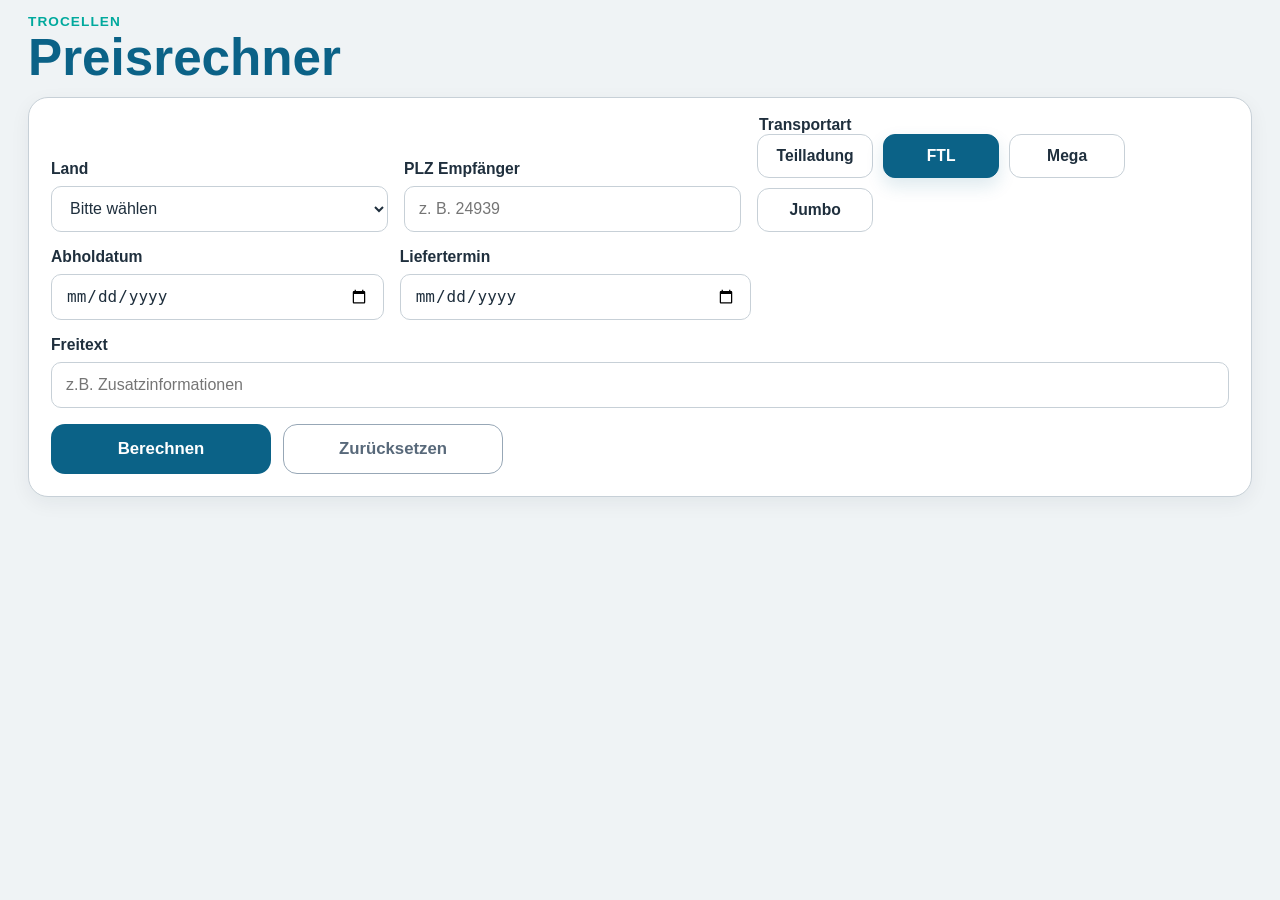
<file: index.html>
<!DOCTYPE html>
<html lang="de">
<head>
  <meta charset="utf-8" />
  <meta name="viewport" content="width=device-width, initial-scale=1.0" />
  <title>Trocellen Preisrechner</title>
  <link rel="stylesheet" href="style.css" />
</head>
<body>
  <main class="app-shell">
    <header class="hero-header">
      <p class="eyebrow">Trocellen</p>
      <h1>Preisrechner</h1>
    </header>

    <div id="fatalError" class="notice danger"></div>

    <section class="calculator-shell card">
      <form id="calculatorForm" class="calculator-form" novalidate>
        <div class="form-grid form-grid-top">
          <div class="field">
            <label for="destCountry">Land</label>
            <select id="destCountry">
              <option value="">Bitte wählen</option>
            </select>
          </div>

          <div class="field">
            <label for="postalCode">PLZ Empfänger</label>
            <input id="postalCode" type="text" placeholder="z.B. 24939" />
          </div>

          <fieldset class="field transport-field">
            <legend>Transportart</legend>
            <div class="transport-switch" id="transportSwitch">
              <label class="transport-option active">
                <input type="radio" name="shipmentType" value="teilladung" />
                <span>Teilladung</span>
              </label>
              <label class="transport-option">
                <input type="radio" name="shipmentType" value="ftl" checked />
                <span>FTL</span>
              </label>
              <label class="transport-option">
                <input type="radio" name="shipmentType" value="mega" />
                <span>Mega</span>
              </label>
              <label class="transport-option">
                <input type="radio" name="shipmentType" value="jumbo" />
                <span>Jumbo</span>
              </label>
            </div>
          </fieldset>
        </div>

        <div class="form-grid form-grid-bottom">
          <div class="field" id="loadMetersField">
            <label for="loadMeters">Lademeter</label>
            <input id="loadMeters" type="text" inputmode="decimal" placeholder="z.B. 7,5" />
          </div>
<div class="field">
  <label for="pickupDate">Abholdatum</label>
  <input id="pickupDate" type="date" />
</div>
          <div class="field">
            <label for="deliveryDate">Liefertermin</label>
            <input id="deliveryDate" type="date" />
          </div>
          <div class="field field-wide-bottom">
            <label for="freeText">Freitext</label>
            <input id="freeText" type="text" placeholder="z.B. Zusatzinformationen" />
          </div>
        </div>

        <div class="form-actions">
          <button class="primary action-button" type="submit">Berechnen</button>
          <button class="secondary action-button" type="reset">Zurücksetzen</button>
        </div>
      </form>

      <div id="messageBox" class="notice warn"></div>

      <section id="summaryBox" class="summary-box" style="display:none;">
        <div class="summary-left">
          <div class="summary-row"><strong>Land:</strong> <span id="summaryCountry">—</span></div>
          <div class="summary-row"><strong>PLZ:</strong> <span id="summaryPostal">—</span></div>
          <div class="summary-row"><strong>Transportart:</strong> <span id="summaryShipmentType">—</span></div>
<div class="summary-row" id="summaryLdmRow"><strong>Lademeter:</strong> <span id="summaryLdm">—</span></div>
<div class="summary-row"><strong>Abholdatum:</strong> <span id="summaryPickupDate">—</span></div>
<div class="summary-row"><strong>Liefertermin:</strong> <span id="summaryDeliveryDate">—</span></div>
          <div class="summary-row"><strong>Freitext:</strong> <span id="summaryFreeText">—</span></div>
          <div class="summary-row"><strong>Dienstleister mit Ergebnis:</strong> <span id="summaryCount">—</span></div>
        </div>
        <div class="summary-right">
          <div class="summary-best-label">Günstigster Anbieter</div>
          <div class="summary-best" id="summaryBest">—</div>
        </div>
      </section>
    </section>

    <section id="resultsSection" class="results-shell card" style="display:none;">
      <div class="results-head">
        <div>
          <h2>Preise aller Dienstleister</h2>
          <p class="muted">Sortiert nach Gesamtpreis. Leere Preise oder nicht angebotene Zonen werden automatisch nicht angezeigt.</p>
        </div>
      </div>

      <div class="table-wrap">
        <table class="price-table">
          <thead>
            <tr>
              <th>Dienstleister</th>
                            <th class="right">Basis (€)</th>
              <th class="right">Floater (%)</th>
              <th class="right">Floater (€)</th>
              <th class="right">Preis (€)</th>
                            <th>Anfrage</th>
              <th>Buchung</th>
            </tr>
          </thead>
          <tbody id="resultsBody">
            <tr id="noResults">
              <td colspan="7" class="muted">Noch keine Berechnung.</td>
            </tr>
          </tbody>
        </table>
      </div>
    </section>
  </main>
  <script src="app.js"></script>
</body>
</html>
</file>
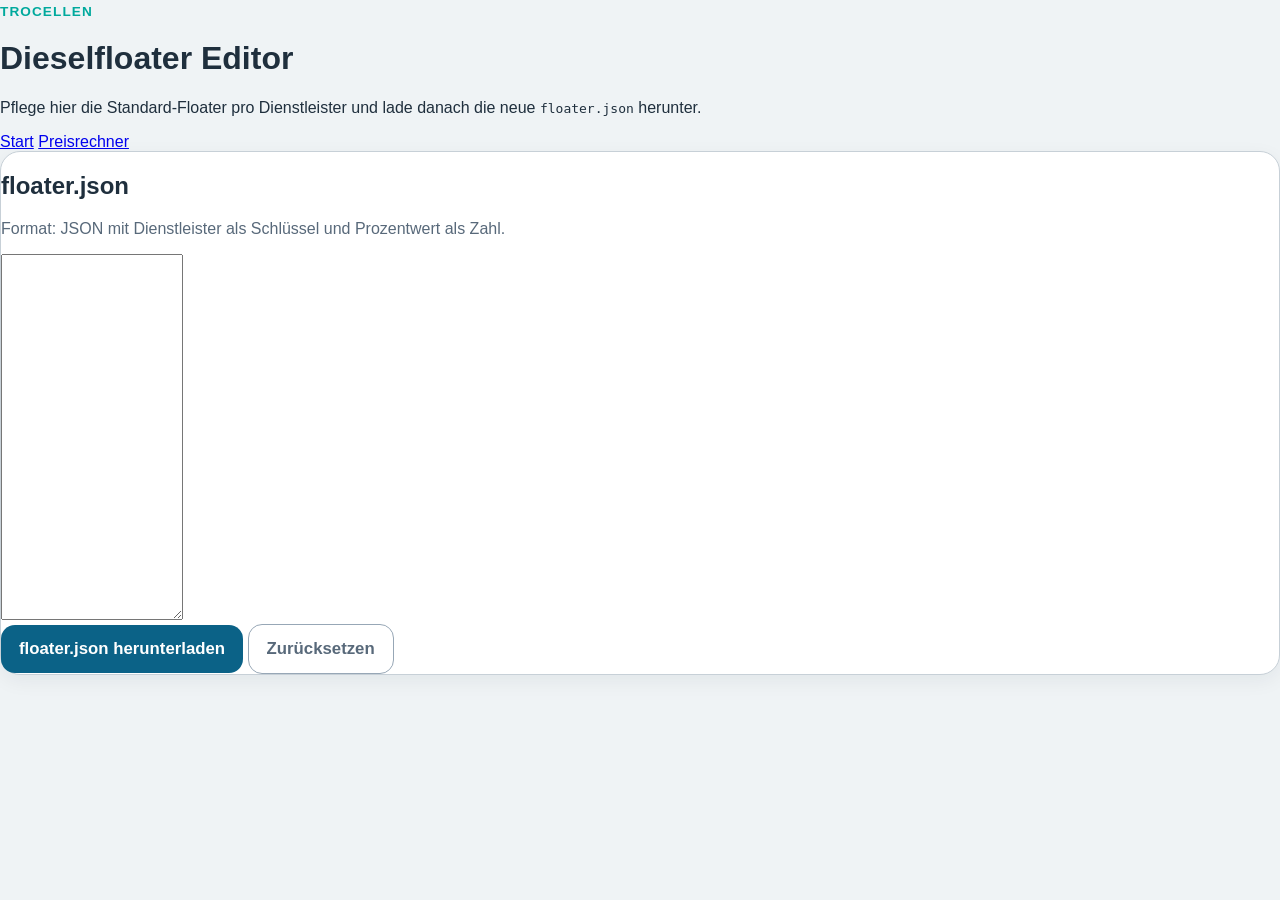
<file: floater_editor.html>
<!DOCTYPE html>
<html lang="de">
<head>
  <meta charset="utf-8" />
  <meta name="viewport" content="width=device-width, initial-scale=1.0" />
  <title>Trocellen Floater Editor</title>
  <link rel="stylesheet" href="style.css" />
</head>
<body>
  <main>
    <header class="page-header">
      <p class="eyebrow">Trocellen</p>
      <h1>Dieselfloater Editor</h1>
      <p class="subtle">Pflege hier die Standard-Floater pro Dienstleister und lade danach die neue <code>floater.json</code> herunter.</p>
      <div class="actions">
        <a class="button secondary" href="index.html">Start</a>
        <a class="button secondary" href="preisrechner.html">Preisrechner</a>
      </div>
    </header>

    <div id="fatalError" class="notice danger"></div>

    <section class="card panel editor-grid">
      <div>
        <h2>floater.json</h2>
        <p class="muted">Format: JSON mit Dienstleister als Schlüssel und Prozentwert als Zahl.</p>
      </div>
      <textarea id="floaterEditor" rows="24"></textarea>
      <div class="actions">
        <button id="saveFloaterFile" class="primary" type="button">floater.json herunterladen</button>
        <button id="resetFloaterFile" class="secondary" type="button">Zurücksetzen</button>
      </div>
      <div id="floaterInfo" class="notice warn"></div>
    </section>
  </main>
  <script src="app.js"></script>
</body>
</html>
</file>
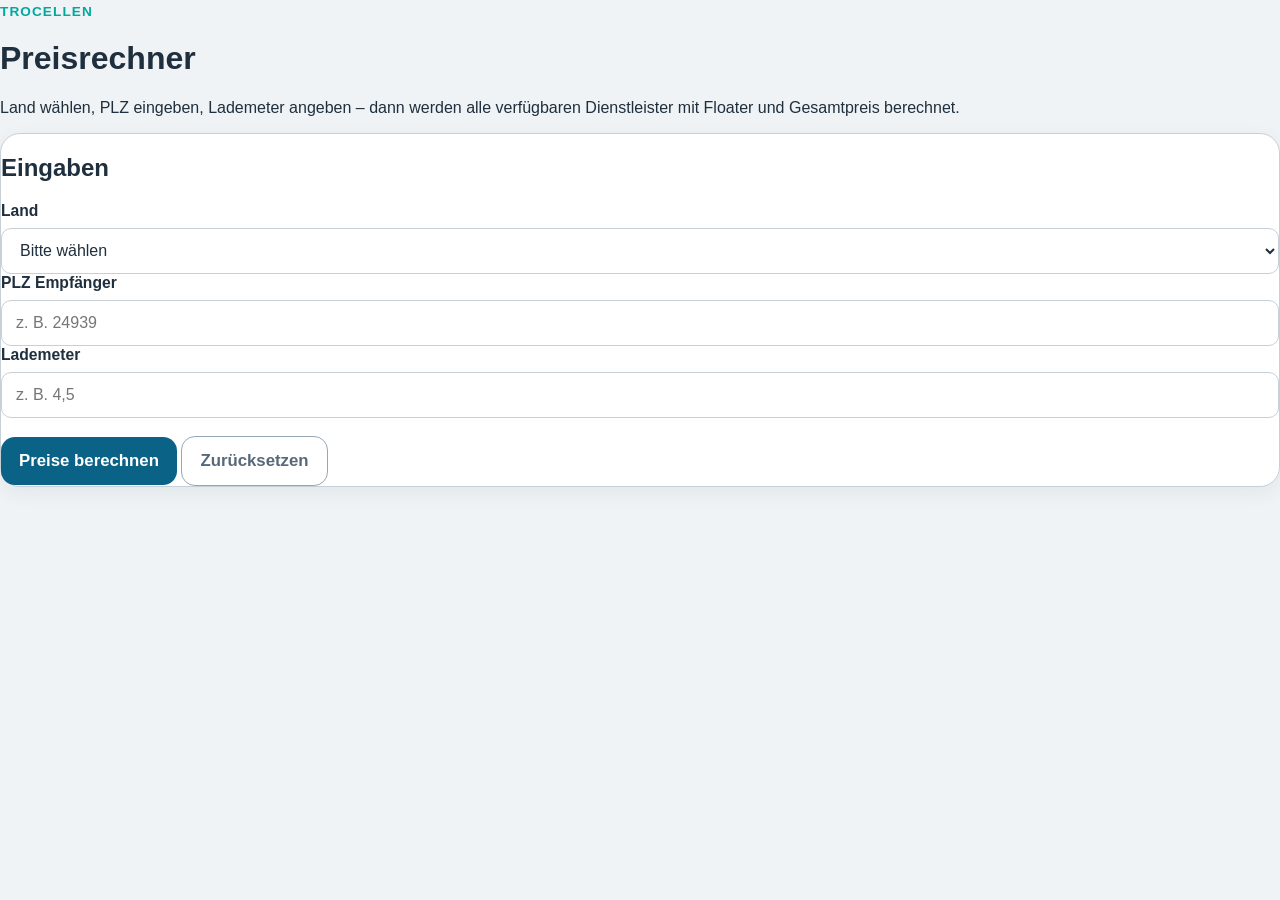
<file: preisrechner.html>
<!DOCTYPE html>
<html lang="de">
<head>
  <meta charset="utf-8" />
  <meta name="viewport" content="width=device-width, initial-scale=1.0" />
  <title>Trocellen Preisrechner</title>
  <link rel="stylesheet" href="style.css" />
</head>
<body>
  <main>
    <header class="page-header compact-header">
      <p class="eyebrow">Trocellen</p>
      <h1>Preisrechner</h1>
      <p class="subtle">Land wählen, PLZ eingeben, Lademeter angeben – dann werden alle verfügbaren Dienstleister mit Floater und Gesamtpreis berechnet.</p>
    </header>

    <div id="fatalError" class="notice danger"></div>

    <section class="layout wide-layout">
      <form id="calculatorForm" class="card panel">
        <h2>Eingaben</h2>

        <div class="fields">
          <div class="field">
            <label for="destCountry">Land</label>
            <select id="destCountry">
              <option value="">Bitte wählen</option>
            </select>
          </div>

          <div class="field">
            <label for="postalCode">PLZ Empfänger</label>
            <input id="postalCode" type="text" placeholder="z. B. 28195 oder SW1A 1AA" />
          </div>

          <div class="field">
            <label for="loadMeters">Lademeter</label>
            <input id="loadMeters" type="number" min="0" step="0.1" placeholder="z. B. 4,5" />
          </div>
        </div>

        <div class="actions" style="margin-top: 18px;">
          <button class="primary" type="submit">Preise berechnen</button>
          <button class="secondary" type="reset">Zurücksetzen</button>
        </div>

        <div id="messageBox" class="notice warn" style="margin-top: 16px;"></div>
      </form>

      <section class="card panel summary-panel" id="summaryBox" style="display:none;">
        <div class="summary-grid">
          <div>
            <span class="metric-label">Land</span>
            <div class="metric-value" id="summaryCountry">—</div>
          </div>
          <div>
            <span class="metric-label">PLZ</span>
            <div class="metric-value" id="summaryPostal">—</div>
          </div>
          <div>
            <span class="metric-label">Lademeter</span>
            <div class="metric-value" id="summaryLdm">—</div>
          </div>
          <div>
            <span class="metric-label">Dienstleister mit Ergebnis</span>
            <div class="metric-value" id="summaryCount">—</div>
          </div>
        </div>
        <div class="best-price-box">
          <span class="metric-label">Günstigster Anbieter</span>
          <div class="best-price" id="summaryBest">—</div>
        </div>
      </section>
    </section>

    <section id="resultsSection" class="card panel" style="display:none; margin-top: 20px;">
      <div class="toolbar">
        <div>
          <h2 style="margin-bottom: 4px;">Preise aller Dienstleister</h2>
          <p class="muted" style="margin:0;">Sortiert nach Gesamtpreis, günstigster Anbieter ganz oben.</p>
        </div>
      </div>

      <div class="table-wrap">
        <table class="table">
          <thead>
            <tr>
              <th>Dienstleister</th>
              <th>Zone</th>
              <th>Zonenlogik</th>
              <th>Tarifband</th>
              <th class="right">Basispreis</th>
              <th class="right">Floater (%)</th>
              <th class="right">Floater (€)</th>
              <th class="right">Gesamtpreis</th>
              <th>Grundlage</th>
            </tr>
          </thead>
          <tbody id="resultsBody">
            <tr id="noResults">
              <td colspan="9" class="muted">Noch keine Berechnung.</td>
            </tr>
          </tbody>
        </table>
      </div>
    </section>
  </main>
  <script src="app.js"></script>
</body>
</html>
</file>
<file: style.css>
:root {
  --primary: #0b6287;
  --primary-dark: #084862;
  --accent: #00a99d;
  --bg: #eff3f5;
  --card: #ffffff;
  --border: #c7d0d7;
  --text: #1f2f3d;
  --muted: #58697a;
  --success-bg: #dff0e2;
  --warn-bg: #fbf1cd;
  --danger-bg: #f7dddd;
  --table-header: #0b6287;
  --best-row: #dff0e2;
  --shadow: 0 6px 20px rgba(21, 36, 50, 0.06);
}

* { box-sizing: border-box; }
html, body { margin: 0; padding: 0; }
body {
  font-family: Arial, Helvetica, sans-serif;
  background: var(--bg);
  color: var(--text);
}

.app-shell {
  max-width: 1260px;
  margin: 0 auto;
  padding: 10px 18px 28px;
}

.hero-header { margin: 0 0 12px; }
.eyebrow {
  margin: 4px 0 2px;
  color: var(--accent);
  text-transform: uppercase;
  letter-spacing: .08em;
  font-weight: 700;
  font-size: 0.85rem;
}
.hero-header h1 {
  margin: 0;
  font-size: clamp(2.2rem, 4vw, 3.8rem);
  line-height: 1.05;
  color: var(--primary);
  font-weight: 800;
}

.card {
  background: var(--card);
  border: 1px solid var(--border);
  border-radius: 20px;
  box-shadow: var(--shadow);
}

.calculator-shell {
  padding: 18px 22px 22px;
  margin-bottom: 18px;
}

.calculator-form {
  display: grid;
  grid-template-columns: 1fr;
  gap: 16px;
  align-items: end;
}

.form-grid {
  display: grid;
  gap: 16px;
}

.form-grid-top {
  grid-template-columns: minmax(180px, 1fr) minmax(220px, 1fr) minmax(320px, 1.4fr);
  align-items: end;
}

.form-grid-bottom {
  grid-template-columns: repeat(4, minmax(160px, 1fr));
  align-items: end;
}

.field-wide-bottom {
  grid-column: 1 / -1;
}

.field { display: grid; gap: 8px; }
.field label,
.transport-field legend {
  font-weight: 700;
  font-size: 0.98rem;
}
.field input,
.field select {
  width: 100%;
  max-width: 100%;
  height: 46px;
  border: 1px solid var(--border);
  border-radius: 10px;
  background: #fff;
  padding: 10px 14px;
  font-size: 1rem;
  color: var(--text);
}
.field-hint {
  color: var(--muted);
  font-size: 0.9rem;
}

.transport-field {
  min-width: 0;
  border: 0;
  padding: 0;
  margin: 0;
}

.transport-switch {
  display: flex;
  flex-wrap: wrap;
  gap: 10px;
  min-height: 46px;
}

.transport-option {
  position: relative;
  display: inline-flex;
  align-items: center;
}
.transport-option input {
  position: absolute;
  opacity: 0;
  pointer-events: none;
}
.transport-option span {
  display: inline-flex;
  align-items: center;
  justify-content: center;
  min-width: 116px;
  padding: 12px 18px;
  border-radius: 12px;
  border: 1px solid var(--border);
  background: #fff;
  color: var(--text);
  font-size: 0.98rem;
  font-weight: 700;
  transition: all .16s ease;
}
.transport-option.active span,
.transport-option input:checked + span {
  background: var(--primary);
  color: #fff;
  border-color: var(--primary);
  box-shadow: 0 8px 18px rgba(11, 98, 135, 0.14);
}

.form-actions {
  display: grid;
  grid-template-columns: repeat(2, minmax(180px, 220px));
  gap: 12px;
  justify-content: start;
}

button {
  appearance: none;
  border: 0;
  border-radius: 14px;
  padding: 14px 18px;
  font-size: 1.05rem;
  font-weight: 700;
  cursor: pointer;
}
button.primary {
  background: var(--primary);
  color: #fff;
}
button.primary:hover { background: var(--primary-dark); }
button.secondary {
  background: #fff;
  color: var(--muted);
  border: 1px solid #97a7b6;
}

.notice {
  display: none;
  margin-top: 18px;
  padding: 14px 16px;
  border-radius: 14px;
  border: 1px solid var(--border);
  line-height: 1.45;
  font-size: 1rem;
}
.notice.warn { background: var(--warn-bg); }
.notice.danger { background: var(--danger-bg); }
.notice.success { background: var(--success-bg); }

.summary-box {
  margin-top: 16px;
  padding: 22px 20px;
  border-radius: 14px;
  background: #dff0e2;
  border: 1px solid #c7decf;
  display: grid;
  grid-template-columns: 1.15fr 0.85fr;
  gap: 18px;
  align-items: start;
}
.summary-left {
  display: grid;
  gap: 8px;
  font-size: 1rem;
}
.summary-row strong { color: #0c2533; }
.summary-right {
  text-align: right;
}
.summary-best-label {
  font-weight: 700;
  margin-bottom: 6px;
}
.summary-best {
  font-size: clamp(1.45rem, 2.2vw, 2rem);
  font-weight: 800;
  color: #0d5f3b;
}

.results-shell {
  padding: 0;
  overflow: hidden;
}
.results-head {
  padding: 16px 20px 10px;
}
.results-head h2 {
  margin: 0 0 4px;
  font-size: 1.1rem;
}
.muted { color: var(--muted); }
.results-head .muted { margin: 0; }

.table-wrap { overflow-x: auto; }
.price-table {
  width: 100%;
  border-collapse: separate;
  border-spacing: 0;
}
.price-table thead th {
  background: var(--table-header);
  color: #fff;
  text-align: left;
  font-size: 0.95rem;
  padding: 14px 12px;
  border-bottom: 0;
  position: sticky;
  top: 0;
}
.price-table thead th:first-child { border-top-left-radius: 14px; }
.price-table thead th:last-child { border-top-right-radius: 14px; }
.price-table tbody td {
  padding: 11px 12px;
  border-bottom: 1px solid var(--border);
  background: #fff;
  vertical-align: middle;
}
.price-table tbody tr.best-row td { background: var(--best-row); }
.price-table td.right,
.price-table th.right { text-align: right; }

.rank-badge {
  display: inline-flex;
  align-items: center;
  margin-right: 10px;
  padding: 4px 10px;
  border-radius: 999px;
  background: #cde8d2;
  color: #0d5f3b;
  font-size: 0.8rem;
  font-weight: 700;
  border: 1px solid #9ecbab;
}
.provider-name { font-weight: 700; }
.total-strong { font-weight: 800; }
.meta-cell {
  color: var(--muted);
  font-size: 0.92rem;
}

@media (max-width: 1100px) {
  .form-grid-top {
    grid-template-columns: 1fr 1fr;
  }
  .transport-field {
    grid-column: 1 / -1;
  }
}

@media (max-width: 980px) {
  .form-grid-top,
  .form-grid-bottom {
    grid-template-columns: 1fr;
  }
  .form-actions {
    grid-template-columns: repeat(2, minmax(0, 1fr));
  }
  .summary-box {
    grid-template-columns: 1fr;
  }
  .summary-right {
    text-align: left;
  }
  .transport-option span {
    min-width: 96px;
  }
}

@media (max-width: 640px) {
  .transport-switch {
    display: grid;
    grid-template-columns: repeat(2, minmax(0, 1fr));
  }
}


#loadMetersField {
  min-width: 0;
}

#loadMetersField input {
  width: 100%;
}


.email-btn {
  appearance: none;
  border: 0;
  border-radius: 12px;
  padding: 10px 14px;
  background: var(--primary);
  color: #fff;
  font-size: 0.95rem;
  font-weight: 700;
  white-space: nowrap;
}

.email-btn:hover {
  background: var(--primary-dark);
}

.email-btn.secondary {
  background: #eef3f6;
  color: var(--muted);
  border: 1px solid #97a7b6;
}


/* v12 visual cleanup */
.results-shell {
  margin-top: 18px;
}

.results-head {
  display: flex;
  justify-content: space-between;
  align-items: end;
  gap: 16px;
}

.price-table thead th {
  font-size: 0.93rem;
}

.price-table tbody td {
  padding-top: 14px;
  padding-bottom: 14px;
}

.price-table tbody tr:hover td {
  background: #f8fbfd;
}

.price-table tbody tr.best-row:hover td {
  background: var(--best-row);
}

.email-btn {
  min-width: 178px;
  text-align: center;
  box-shadow: 0 2px 10px rgba(11, 98, 135, 0.08);
}

.email-btn.secondary {
  background: #f5f7f9;
}

.meta-cell {
  white-space: nowrap;
}

@media (max-width: 980px) {
  .email-btn {
    min-width: 150px;
    padding: 9px 12px;
    font-size: 0.9rem;
  }
}


/* v14 cleanup */
.form-grid-bottom {
  grid-template-columns: minmax(240px, 0.95fr) minmax(260px, 0.95fr) minmax(280px, 1.2fr);
  align-items: end;
}

.field-wide-bottom {
  grid-column: 1 / -1;
}

.form-actions {
  justify-content: flex-start;
}

.summary-box {
  background: linear-gradient(180deg, #eef8f2 0%, #e6f2e9 100%);
  border: 1px solid #cfe0d4;
}

.summary-left {
  display: grid;
  grid-template-columns: repeat(2, minmax(180px, auto));
  gap: 12px 18px;
}

.summary-row {
  padding: 0;
  margin: 0;
}

.summary-right {
  align-items: flex-end;
}

.provider-subline {
  margin-top: 4px;
  color: var(--muted);
  font-size: 0.88rem;
  font-weight: 500;
}

.price-table thead th:first-child {
  min-width: 220px;
}

.email-missing {
  display: inline-flex;
  align-items: center;
  justify-content: center;
  min-width: 180px;
  padding: 10px 14px;
  border-radius: 14px;
  background: #f4f7f9;
  border: 1px solid #d5dee6;
  color: #708294;
  font-weight: 600;
  text-align: center;
}

.email-btn {
  min-width: 180px;
  text-align: center;
}

.price-table tbody tr:hover td {
  background: #f8fbfd;
}

.price-table tbody tr.best-row:hover td {
  background: var(--best-row);
}

@media (max-width: 1120px) {
  .form-grid-bottom {
    grid-template-columns: 1fr 1fr;
  }
  .field-wide-bottom {
    grid-column: 1 / -1;
  }
}

@media (max-width: 820px) {
  .form-grid-bottom {
    grid-template-columns: 1fr;
  }
  .summary-left {
    grid-template-columns: 1fr;
  }
  .summary-right {
    align-items: flex-start;
  }
  .email-btn,
  .email-missing {
    min-width: 150px;
  }
}


/* v15 cleanup */
.form-grid-bottom {
  grid-template-columns: minmax(220px, 0.9fr) minmax(220px, 0.95fr) minmax(280px, 1.25fr);
  align-items: end;
}

.summary-box {
  grid-template-columns: 1fr auto;
  gap: 28px;
  background: #e8f3eb;
}

.summary-left {
  display: grid;
  grid-template-columns: repeat(2, minmax(180px, auto));
  gap: 10px 28px;
  align-content: start;
}

.summary-row {
  line-height: 1.35;
}

.summary-right {
  display: flex;
  flex-direction: column;
  justify-content: center;
  text-align: right;
}

.provider-subline {
  display: none !important;
}

#loadMetersField {
  margin-top: 0;
}

.email-missing {
  min-width: 160px;
  padding: 9px 12px;
  border-radius: 12px;
  font-size: 0.95rem;
}

.email-btn {
  min-width: 160px;
}

@media (max-width: 1120px) {
  .form-grid-bottom {
    grid-template-columns: 1fr 1fr;
  }
  .summary-left {
    grid-template-columns: 1fr 1fr;
  }
}

@media (max-width: 820px) {
  .form-grid-bottom,
  .summary-left {
    grid-template-columns: 1fr;
  }
}
</file>
